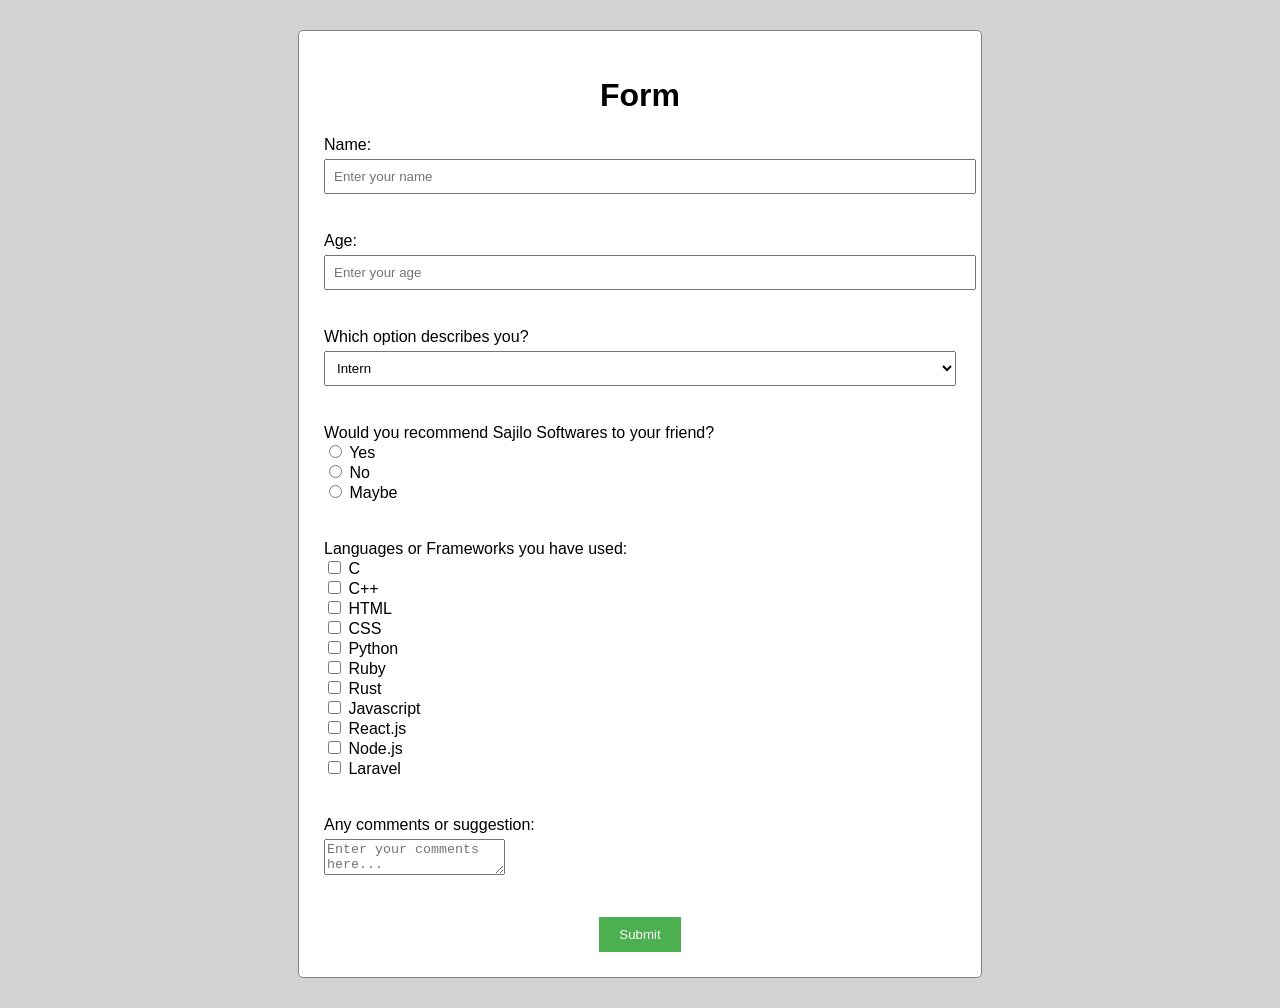
<file: frontend/Form/index.html>
<!DOCTYPE html>
<html lang="en">
<head>
    <meta charset="UTF-8">
    <meta name="viewport" content="width=device-width, initial-scale=1.0">
    <title>Form</title>
    <link rel="stylesheet" href="style.css">
</head>
<body>
    <div class="form">
        <h1>Form</h1>
        <form>

            <div class="name">
                <label>Name:</label><br>
                <input type="text" placeholder="Enter your name">
            </div>

            <br>

            <div class="age">
                <label>Age:</label><br>
                <input type="number" placeholder="Enter your age">
            </div>

            <br>

            <div class="position">
                <label>Which option describes you?</label><br>
                <select>
                    <option>Intern</option>
                    <option>Trainee</option>
                    <option>Employee</option>
                </select>
            </div>

            <br>

            <div class="recommend">
                <label>Would you recommend Sajilo Softwares to your friend?</label><br>
                <input type="radio" name="recommend"> Yes <br>
                <input type="radio" name="recommend"> No <br>
                <input type="radio" name="recommend"> Maybe <br>
            </div>

            <br>

            <div class="languages">
                <label>Languages or Frameworks you have used:</label><br>
                <input type="checkbox"> C <br>
                <input type="checkbox"> C++ <br>
                <input type="checkbox"> HTML <br>
                <input type="checkbox"> CSS <br>
                <input type="checkbox"> Python <br>
                <input type="checkbox"> Ruby <br>
                <input type="checkbox"> Rust <br>
                <input type="checkbox"> Javascript <br>
                <input type="checkbox"> React.js <br>
                <input type="checkbox"> Node.js <br>
                <input type="checkbox"> Laravel
            </div>

            <br>

            <div class="comment">
                <label>Any comments or suggestion:</label><br>
                <textarea placeholder="Enter your comments here..."></textarea>
            </div>

            <br>

            <div class="submit">
                <button type="submit">Submit</button>
            </div>
        </form>
    </div>
</body>
</html>
</file>
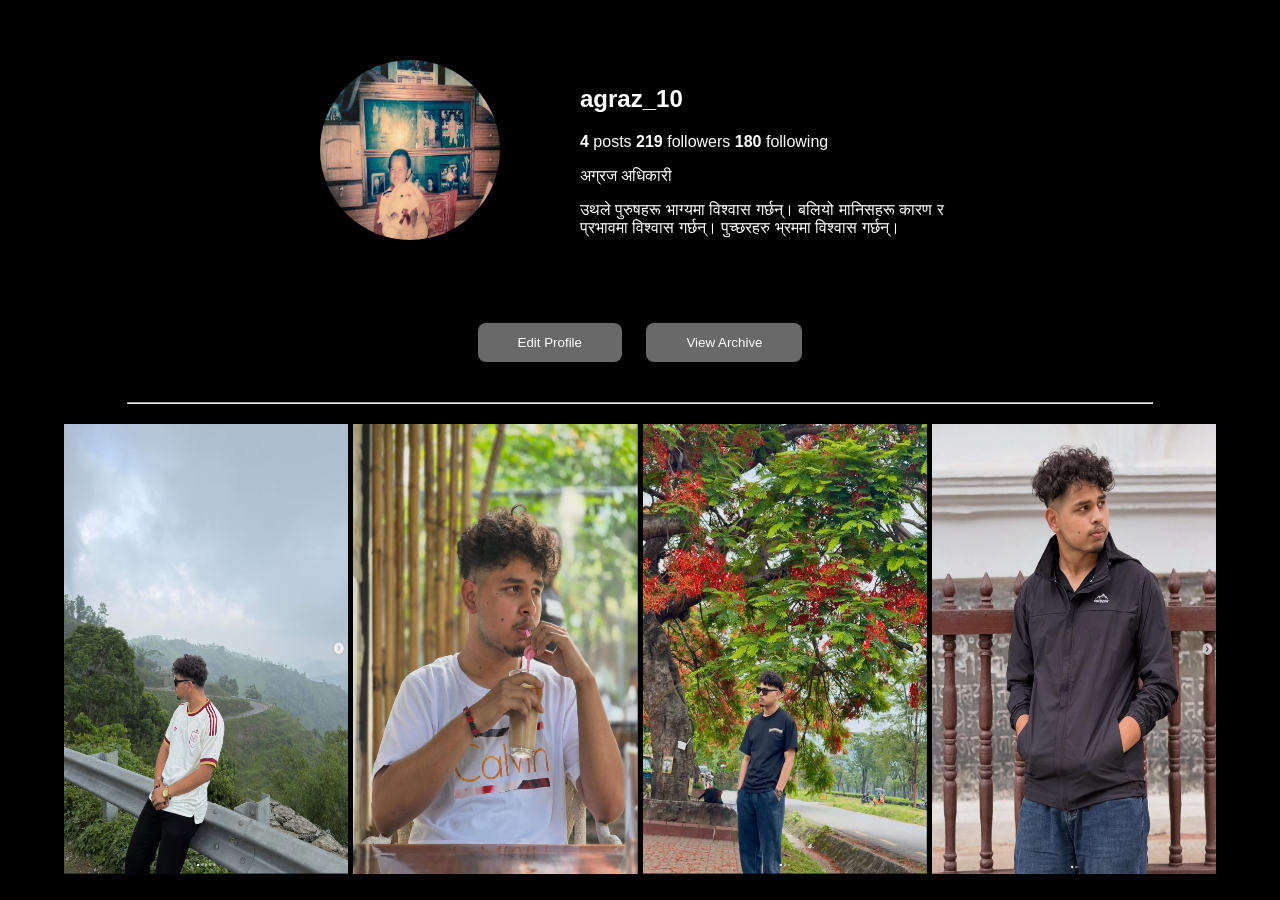
<file: frontend/Instagram-Clone/index.html>
<!DOCTYPE html>
<html lang="en">
<head>
    <meta charset="UTF-8">
    <meta name="viewport" content="width=device-width, initial-scale=1.0">
    <title>Instagram-Clone</title>
    <link rel="stylesheet" href="style.css">
</head>
<body>
    <div class="profile">
        <div class="profile-picture">
            <img src="img/profile.jpeg" alt="Profile Picture">
        </div>

        <div class="profile-info">
            <h2>agraz_10</h2>

            <p>
                <b>4</b> posts
                <b>219</b> followers
                <b>180</b> following
            </p>

            <p>अग्रज अधिकारी</p>

            <p>
                उथले पुरुषहरू भाग्यमा विश्वास गर्छन्।
                बलियो मानिसहरू कारण र प्रभावमा विश्वास गर्छन्। पुच्छरहरु भ्रममा विश्वास गर्छन्।<br>
            </p>
        </div>
    </div>

    <div class="buttons">
        <button>Edit Profile</button>
        <button>View Archive</button>
    </div>

    <hr>

    <div class="posts">
        <img src="img/post 1.png" alt="Post 1">
        <img src="img/post 2.png" alt="Post 2">
        <img src="img/post 3.png" alt="Post 3">
        <img src="img/post 4.png" alt="Post 4">
    </div>
</body>
</html>
</file>
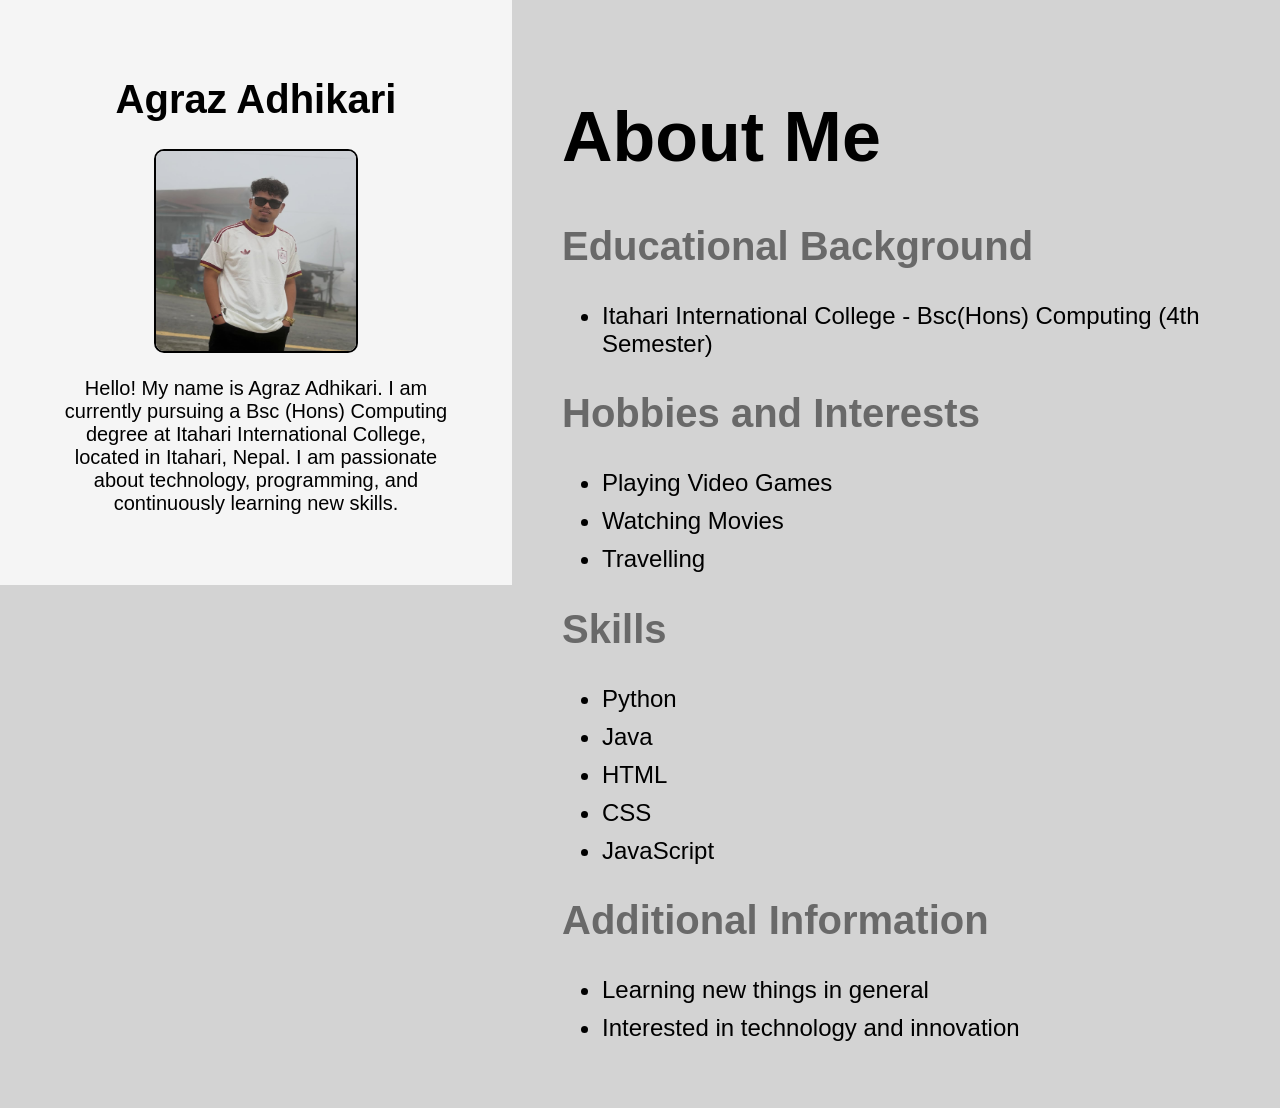
<file: frontend/Introduction-page/index.html>
<!DOCTYPE html>
<html lang="en">
<link>
    <meta charset="UTF-8">
    <meta name="viewport" content="width=device-width, initial-scale=1.0">
    <title>Introduction Page</title>
    <link rel="stylesheet" href="style.css">
</head>
<body>
    <div class="Profile">
        <h1>Agraz Adhikari</h1>
        <img src="img/Profile.png" alt="Profile Picture" width="200" height="200" class="profile-pic">
        <p>Hello! My name is Agraz Adhikari. I am currently pursuing a
            Bsc (Hons) Computing degree at Itahari International College,
            located in Itahari, Nepal. I am passionate about technology,
            programming, and continuously learning new skills.
        </p>
    </div>

    <div class="details">
        <h1>About Me</h1>

        <h2>Educational Background</h2>
        <ul>
            <li>Itahari International College - Bsc(Hons) Computing (4th Semester)</li>
        </ul>

        <h2>Hobbies and Interests</h2>
        <ul>
            <li>Playing Video Games</li>
            <li>Watching Movies</li>
            <li>Travelling</li>
        </ul>

        <h2>Skills</h2>
        <ul>
            <li>Python</li>
            <li>Java</li>
            <li>HTML</li>
            <li>CSS</li>
            <li>JavaScript</li>
        </ul>

        <h2>Additional Information</h2>
        <ul>
            <li>Learning new things in general</li>
            <li>Interested in technology and innovation</li>
        </ul>
    </div>
</body>
</html>
</file>
<file: frontend/Form/style.css>
body{
    background-color: lightgray;
    font-family: Arial, sans-serif;
}

.form{
    background-color: white;
    width: 50%;
    margin: 30px auto;
    padding: 25px;
    border: 1px solid gray;
    border-radius: 5px;
}

h1{
    text-align: center;
}

.name{
    margin-top: 20px;
}

.age{
    margin-top:20px;
}

.position{
    margin-top:20px;
}

.recommend{
    margin-top:20px;
}

.languages{
    margin-top:20px;
}

.comment{
    margin-top:20px;
}

input[type="text"], input[type="number"]{
    width: 100%;
    padding: 8px;
    margin-top: 5px;
}

select{
    width: 100%;
    padding: 8px;
    margin-top: 5px;
}

textarea{
    margin-top: 5px;
}

.submit{
    text-align: center;
    margin-top: 20px;
}

button{
    background-color: #4CAF50;
    color: white;
    border: none;
    padding: 10px 20px;
    cursor: pointer;
}

button:hover{
    background-color: gray;
}
</file>
<file: frontend/Instagram-Clone/style.css>
body{
    background-color: black;
    color: white;
    font-family: Arial, sans-serif;
    margin: 0;
}

.profile{
    width: 50%;
    margin: 60px auto;
    display: flex;
}

.profile-picture img{
    width: 180px;
    height: 180px;
    border-radius: 50%;
}

.profile-info{
    margin-left: 80px;
    margin-top: 15px;
}

.profile-info h2{
    margin-top: 10px;
}

.buttons{
    margin-top: 20px;
    text-align: center;
}

button{
    background-color: dimgray;
    color: white;
    border: none;
    padding: 12px 40px;
    margin: 10px;
    border-radius: 8px;
    cursor: pointer;
}

hr{
    width: 80%;
    margin-top: 30px;
}

.posts{
    width: 90%;
    margin: 20px auto;
    display: grid;
    grid-template-columns: repeat(4, 1fr);
    gap: 5px;
}

.posts img{
    width: 100%;
    height: 450px;
}
</file>
<file: frontend/Introduction-page/style.css>
body{
    margin: 0;
    font-family: Arial, sans-serif;
    background-color: lightgray;
}

.Profile{
    width: 40%;
    float: left;
    text-align: center;
    background-color: whitesmoke;
    padding-top: 50px;
    padding-bottom: 50px;
}

.details{
    width: 50%;
    float: left;
    padding: 50px;
}

.profile-pic{
    border: 2px solid black;
    border-radius: 10px;
}

.Profile h1{
    font-size: 40px;
}

.Profile p{
    width: 80%;
    margin: 20px auto;
    font-size: 20px;
}

.details h1{
    font-size: 70px;
}

.details h2{
    color: dimgray;
    font-size: 40px;
}

.details li{
    font-size: 24px;
    margin-top: 10px;
    margin-bottom: 10px;
}
</file>
